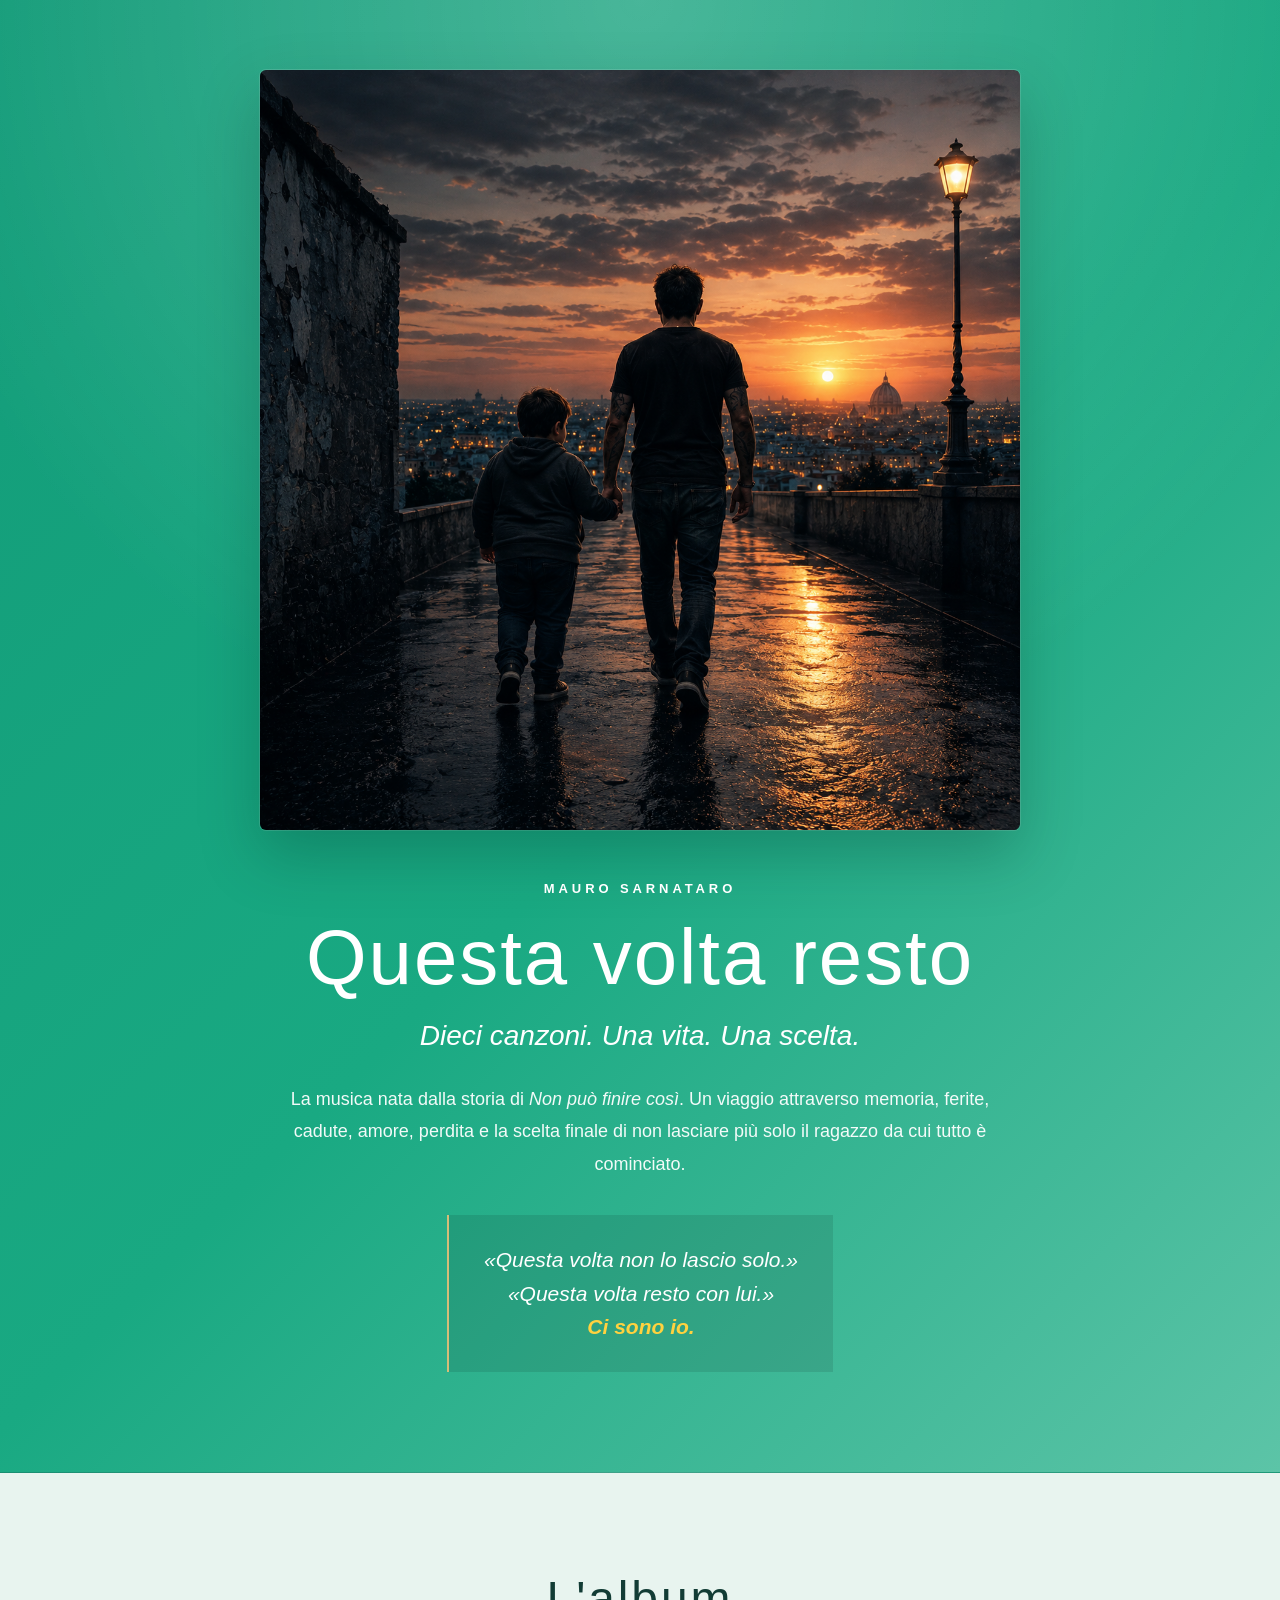
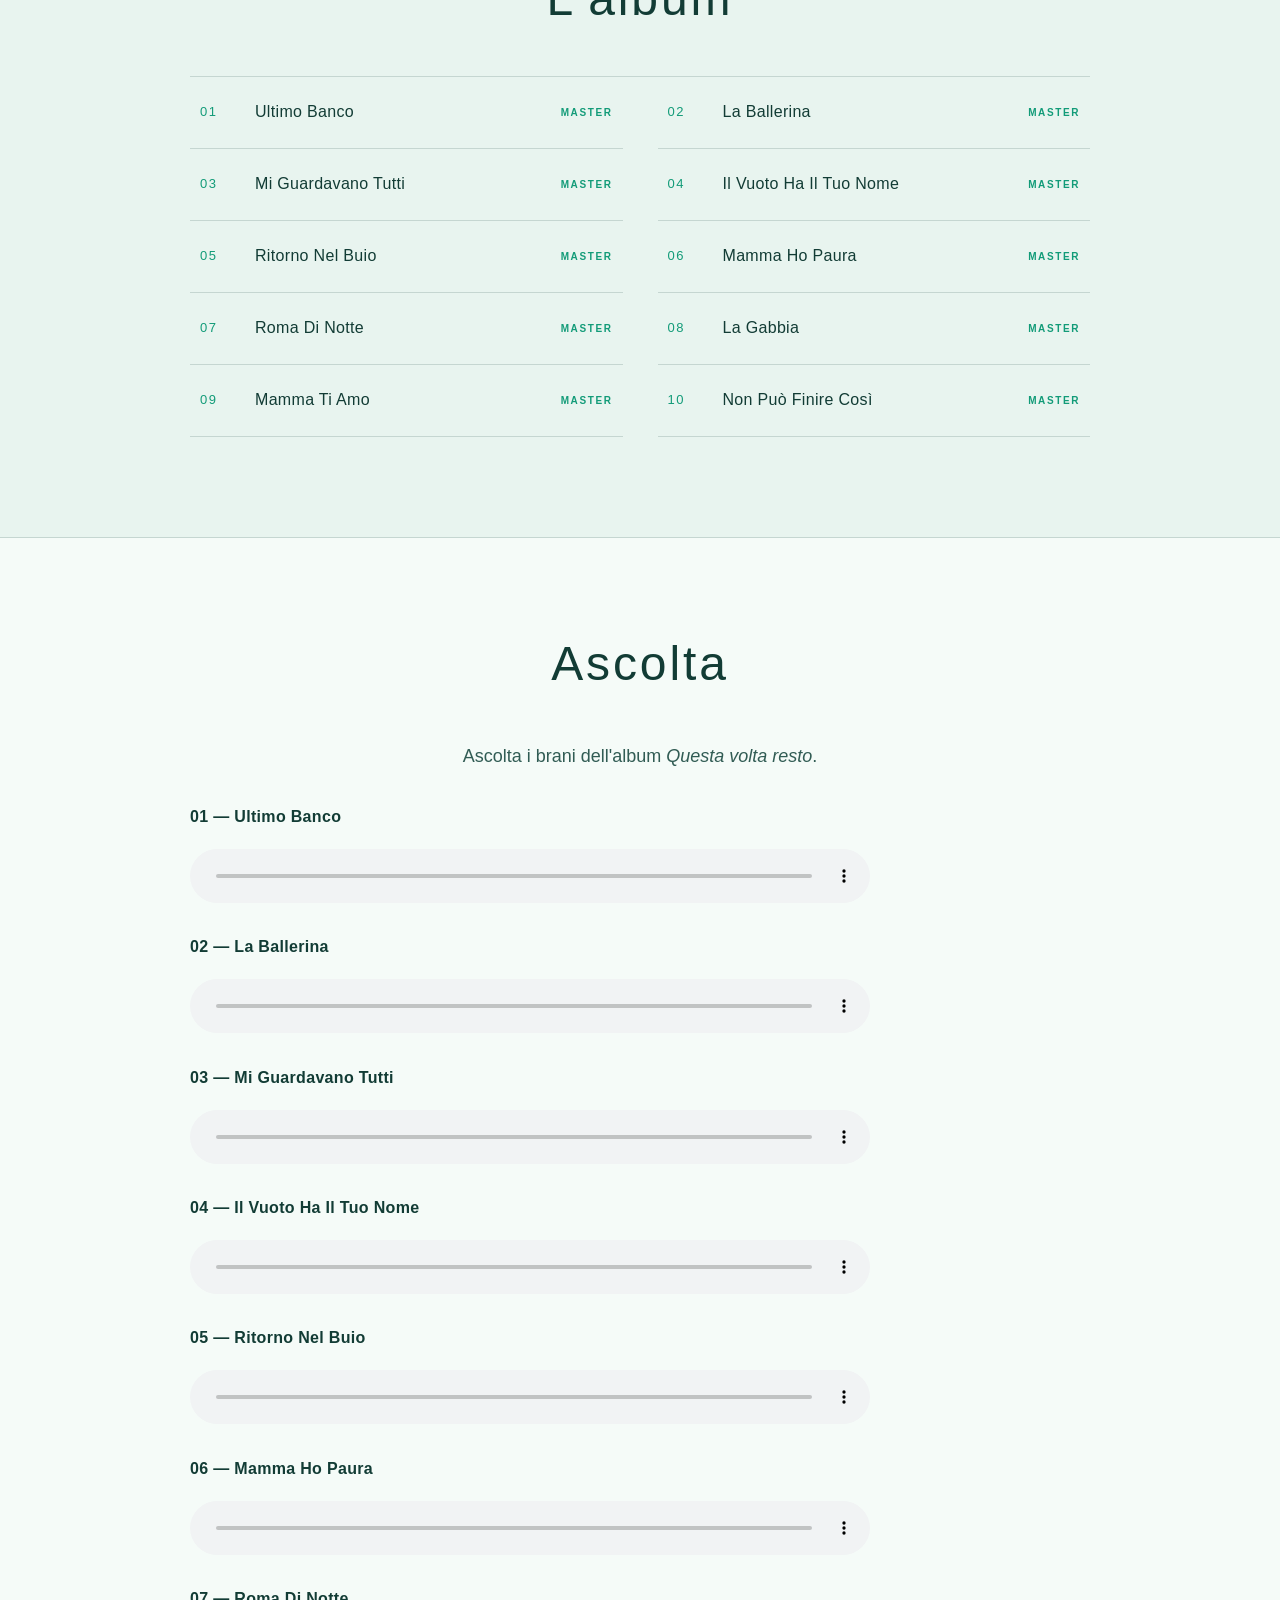
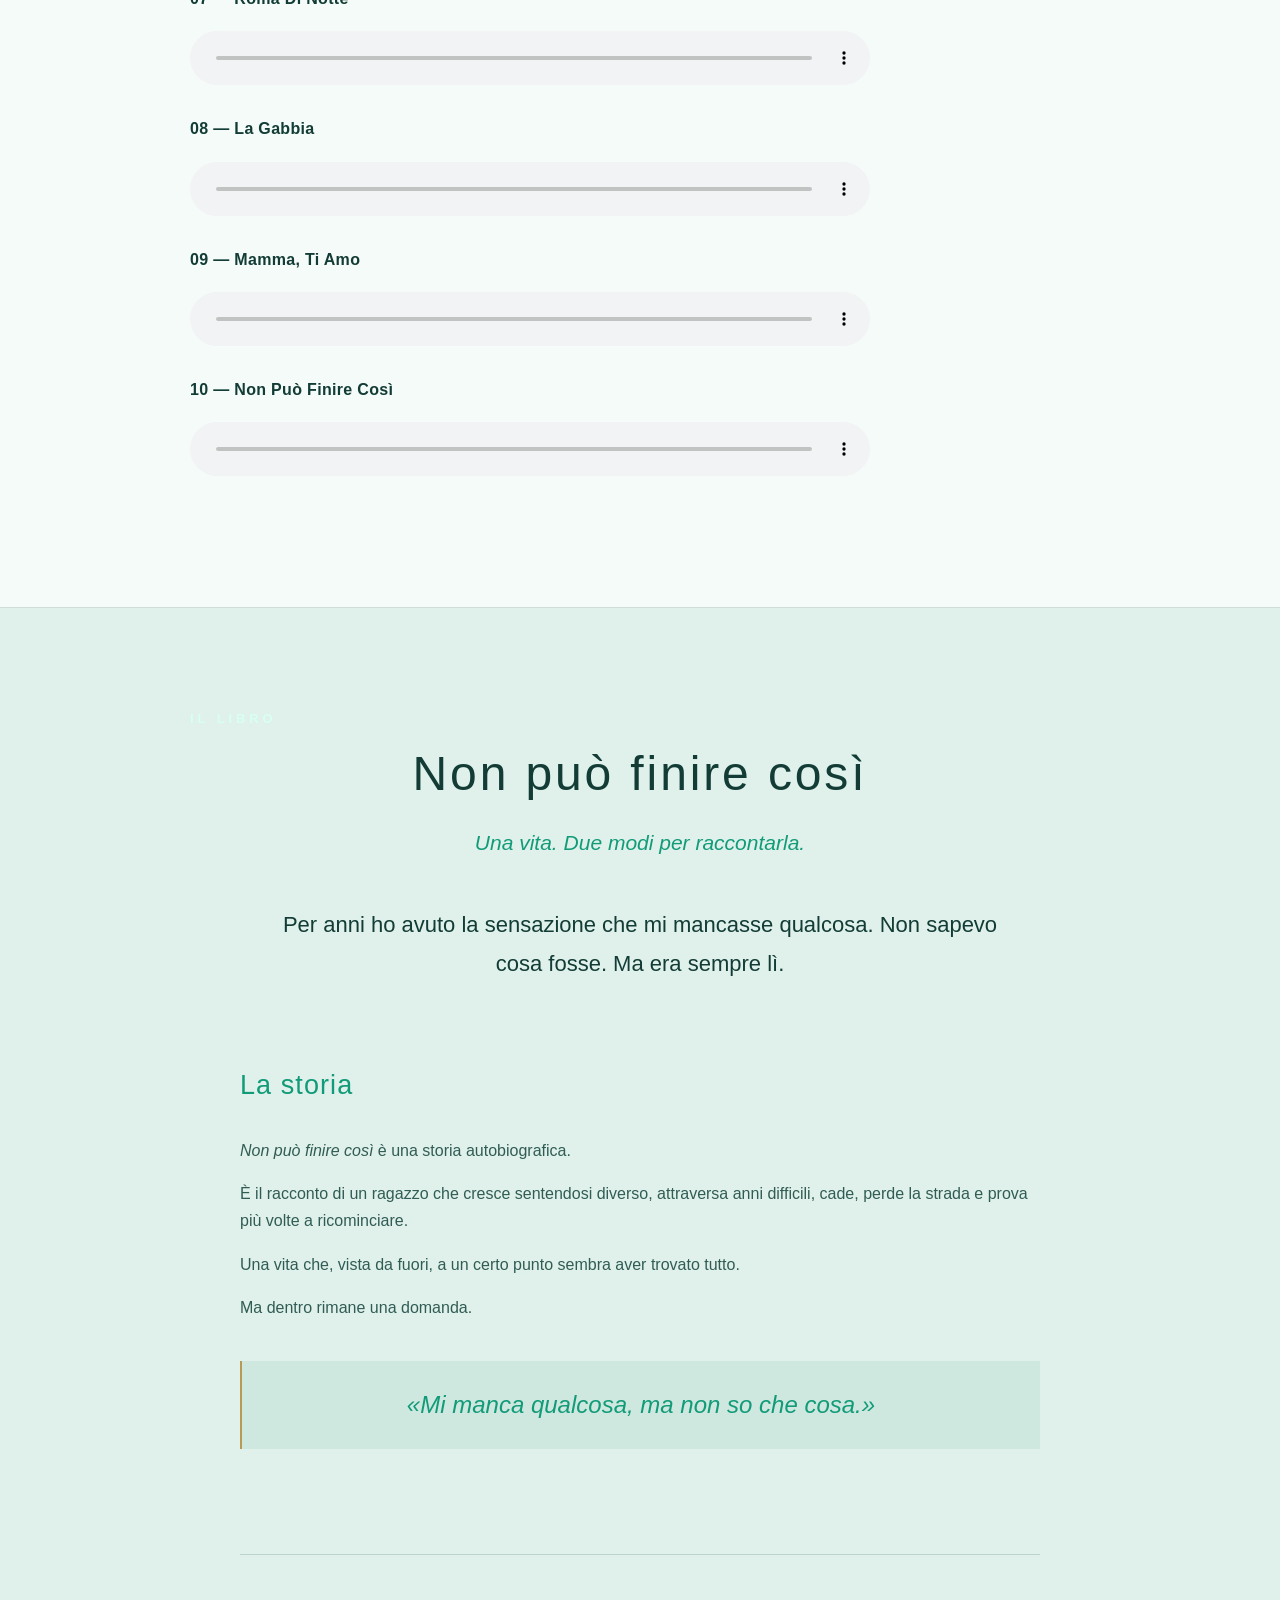
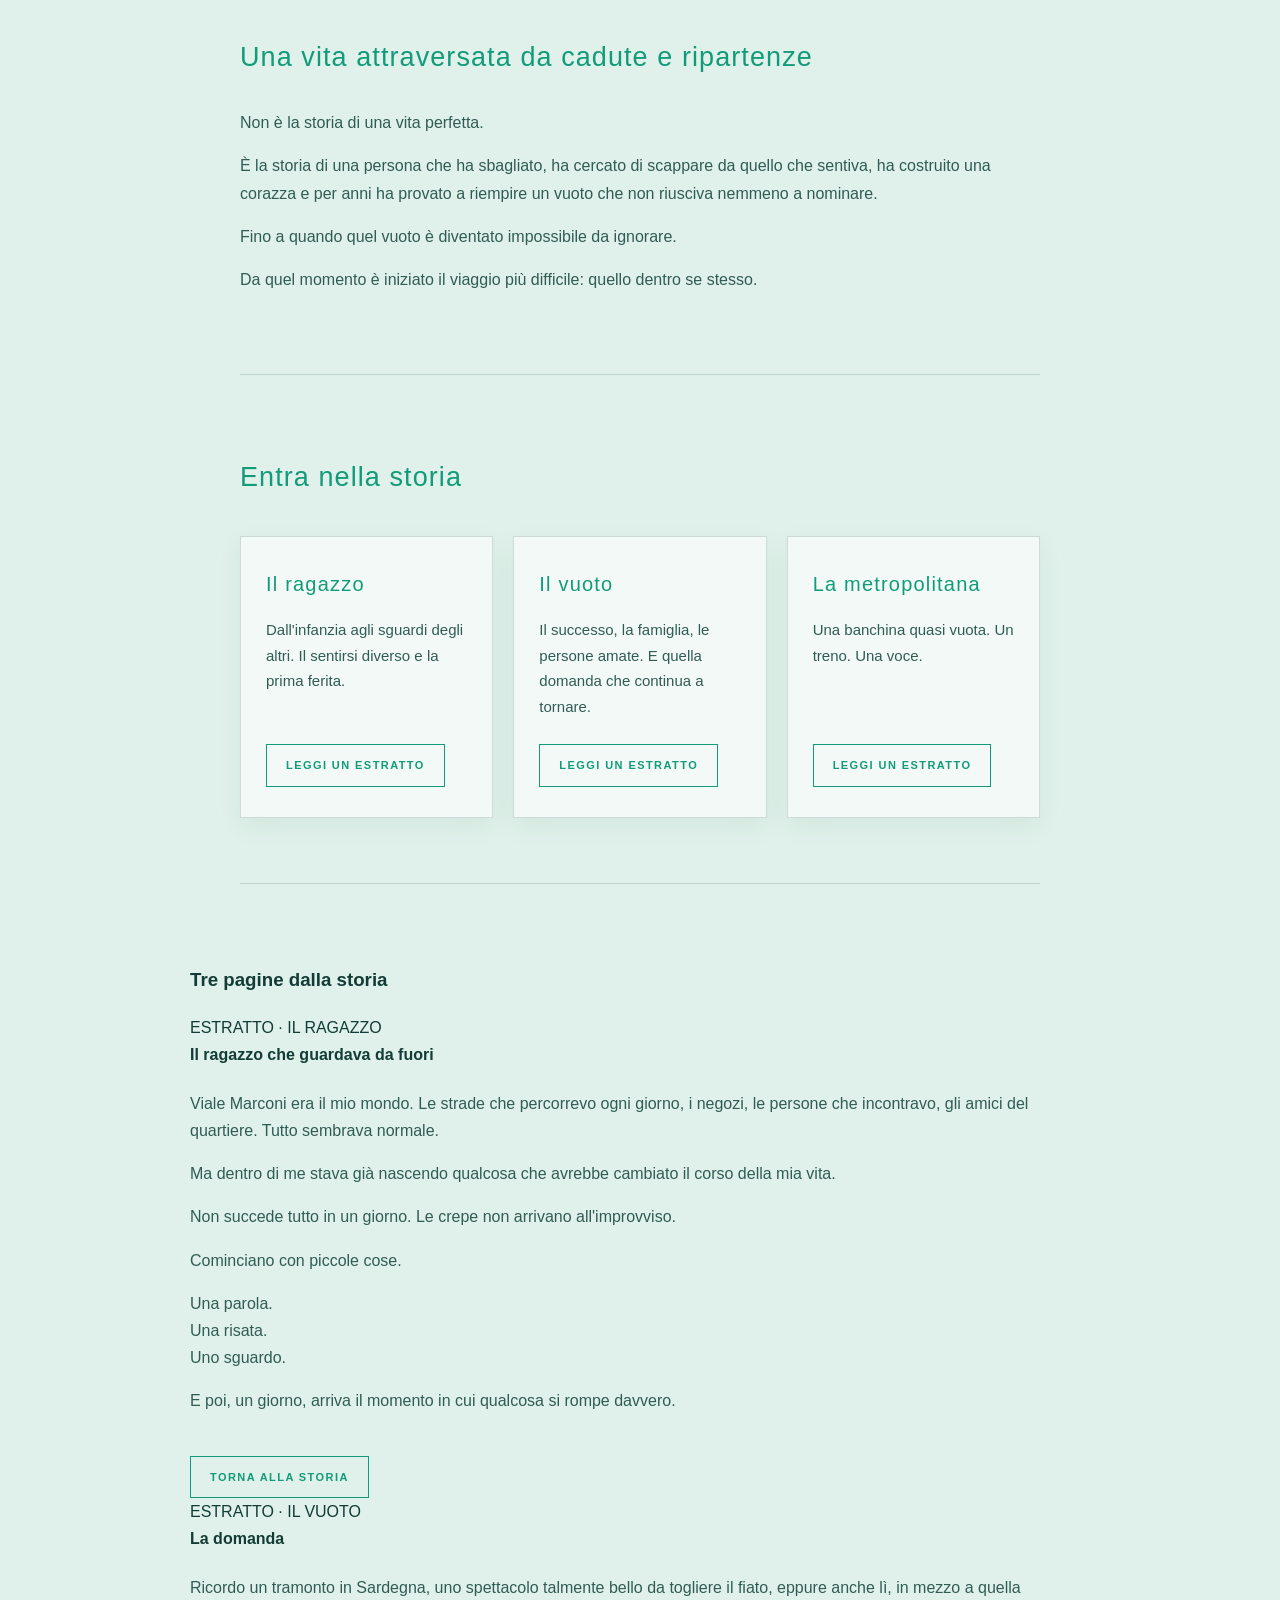
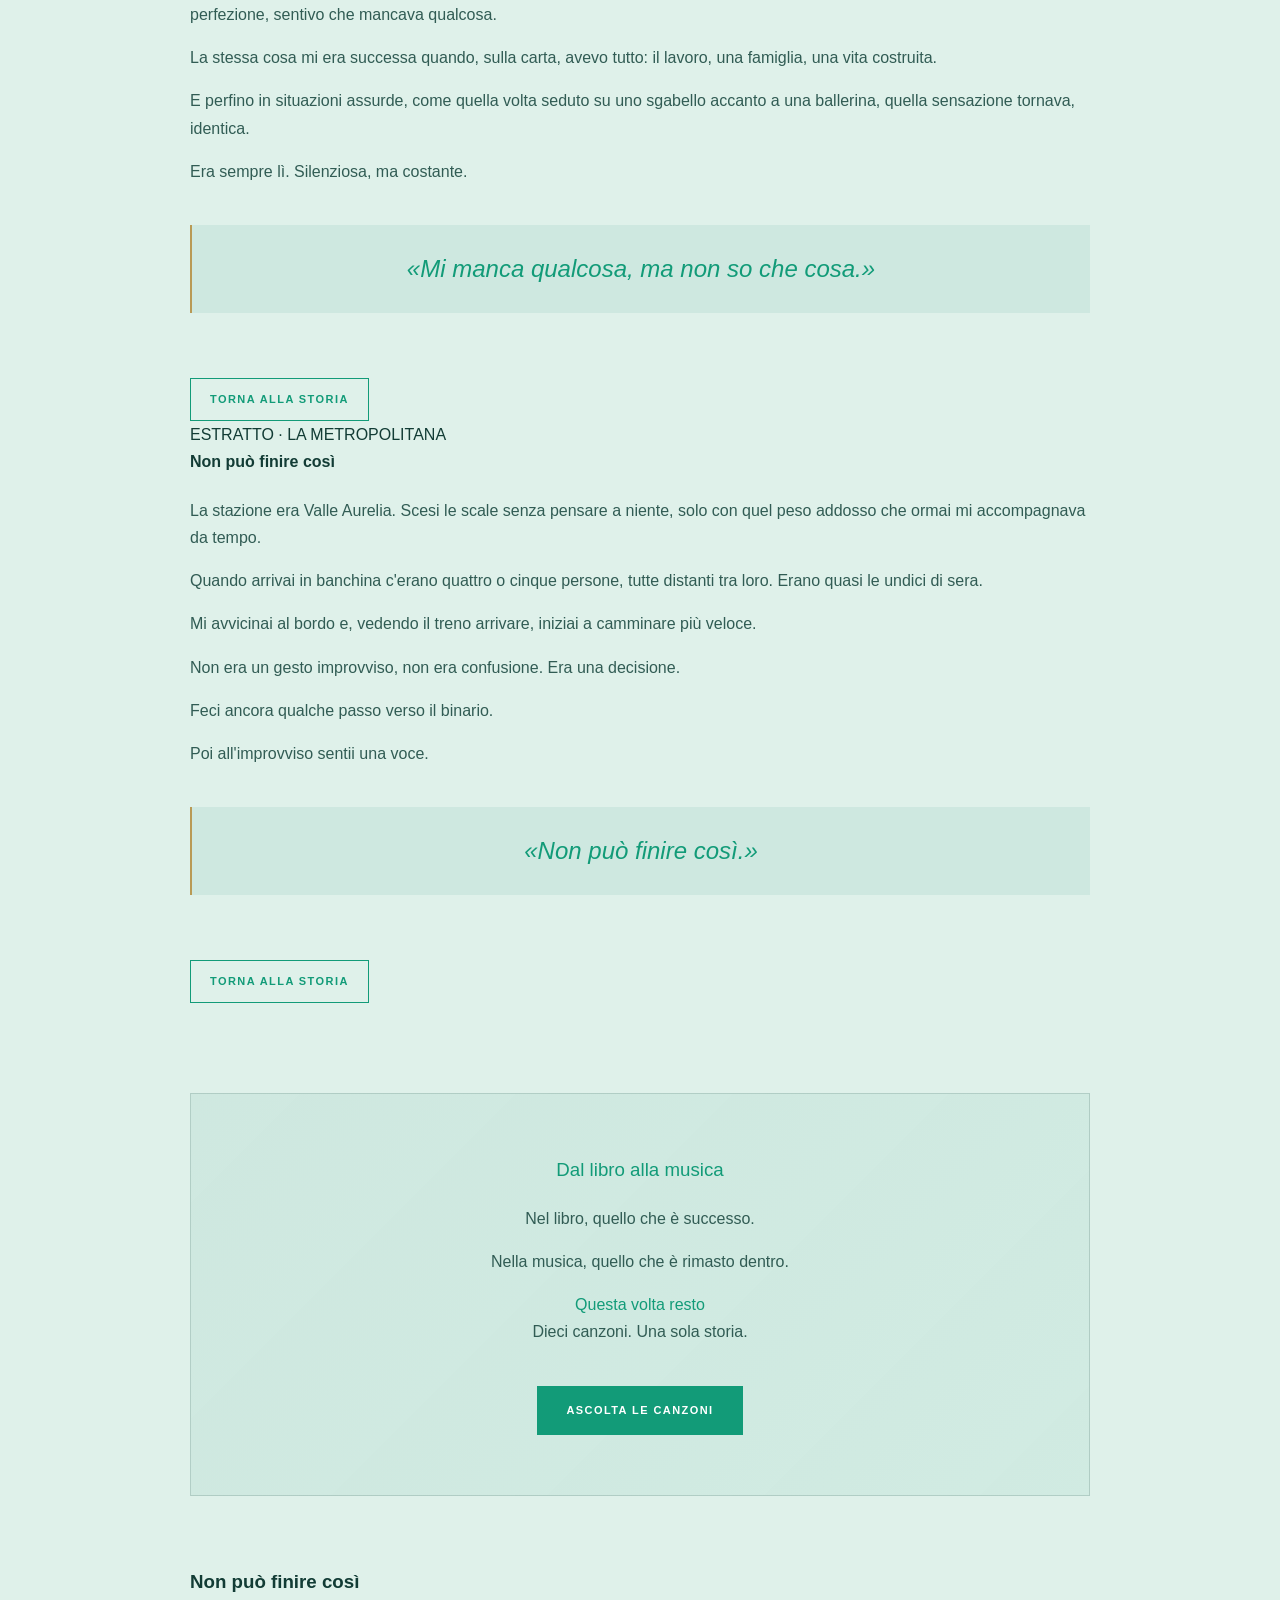
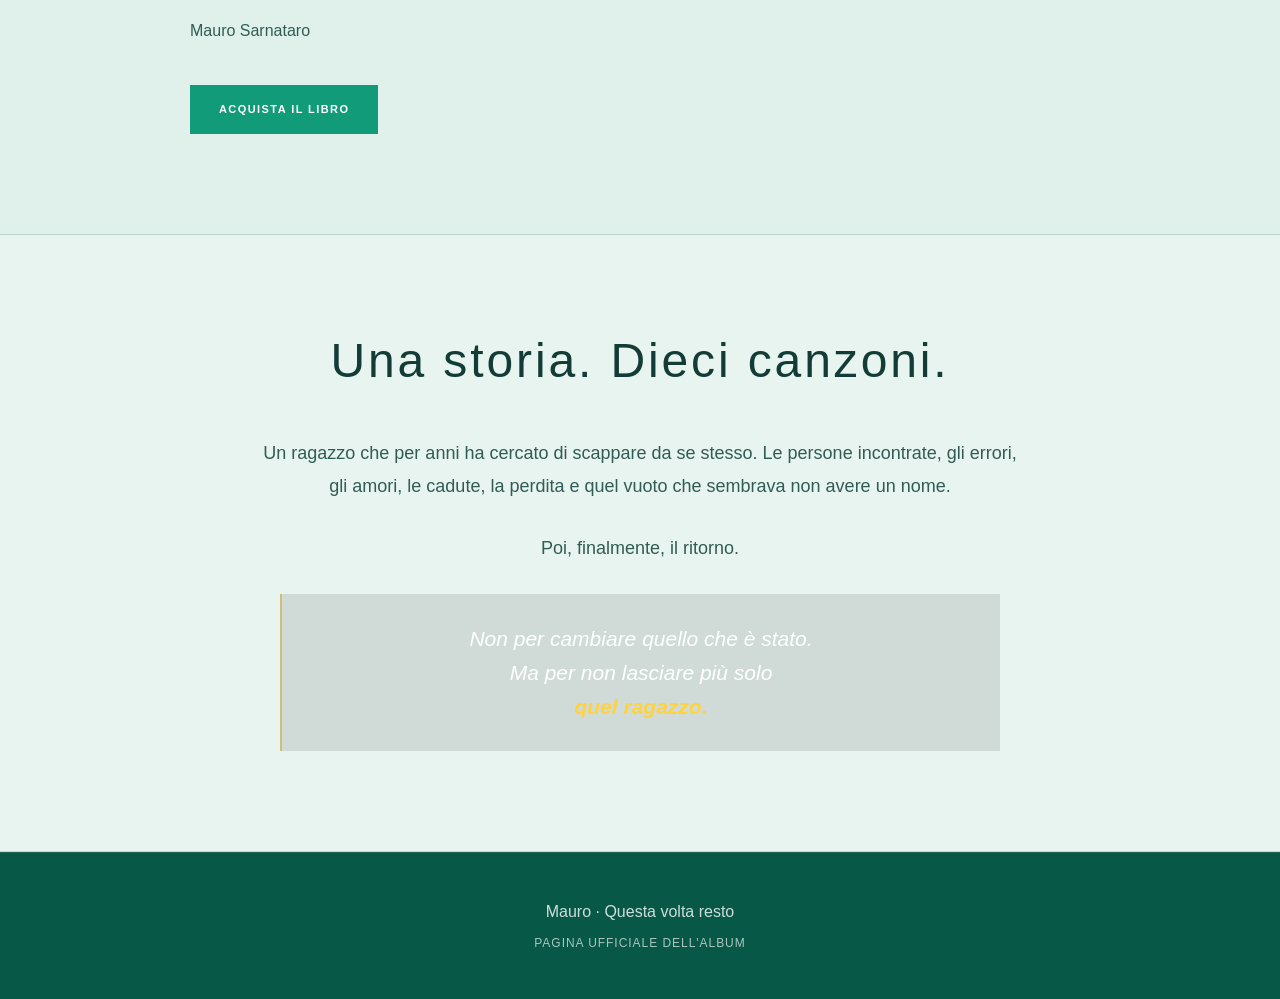
<file: index.html>
<!doctype html>
<html lang="it">
<script data-goatcounter="https://maurosarnataro.goatcounter.com/count"
        async src="//gc.zgo.at/count.js"></script>
  <head>
  <meta charset="utf-8">
  <meta name="viewport" content="width=device-width, initial-scale=1">

 <meta name="description" content="Questa volta resto – il progetto musicale e autobiografico di Mauro Sarnataro, nato dal libro Non può finire così. Dieci canzoni, una vita, una scelta.">

<title>Questa volta resto – Mauro Sarnataro</title>
  <link rel="stylesheet" href="style.css">
</head>

<body>

<main>

  <!-- =========================
       HERO
       ========================= -->

  <section class="hero">
    <div class="wrap">


<img
  class="story-image"
  src="CHATGP~3.PNG"
  alt="Un uomo e un bambino camminano insieme verso la luce"
>



      <div class="eyebrow">MAURO SARNATARO</div>

      <h1>Questa volta resto</h1>

      <div class="subtitle">
        Dieci canzoni. Una vita. Una scelta.
      </div>

      <p class="intro">
        La musica nata dalla storia di <em>Non può finire così</em>.
        Un viaggio attraverso memoria, ferite, cadute, amore, perdita
        e la scelta finale di non lasciare più solo il ragazzo da cui tutto è cominciato.
      </p>

      <div class="quote">
        «Questa volta non lo lascio solo.»<br>
        «Questa volta resto con lui.»<br>
        <strong>Ci sono io.</strong>
      </div>

    </div>
  </section>


  <!-- =========================
       ALBUM
       ========================= -->

  <section id="album">
    <div class="wrap">

      <h2>L'album</h2>

      <div class="tracklist">

        <div class="track">
          <div class="num">01</div>
          <div class="title">Ultimo Banco</div>
          <div class="status">Master</div>
        </div>

        <div class="track">
          <div class="num">02</div>
          <div class="title">La Ballerina</div>
          <div class="status">Master</div>
        </div>

        <div class="track">
          <div class="num">03</div>
          <div class="title">Mi Guardavano Tutti</div>
          <div class="status">Master</div>
        </div>

        <div class="track">
          <div class="num">04</div>
          <div class="title">Il Vuoto Ha Il Tuo Nome</div>
          <div class="status">Master</div>
        </div>

        <div class="track">
          <div class="num">05</div>
          <div class="title">Ritorno Nel Buio</div>
          <div class="status">Master</div>
        </div>

        <div class="track">
          <div class="num">06</div>
          <div class="title">Mamma Ho Paura</div>
          <div class="status">Master</div>
        </div>

        <div class="track">
          <div class="num">07</div>
          <div class="title">Roma Di Notte</div>
          <div class="status">Master</div>
        </div>

        <div class="track">
          <div class="num">08</div>
          <div class="title">La Gabbia</div>
          <div class="status">Master</div>
        </div>

        <div class="track">
          <div class="num">09</div>
          <div class="title">Mamma Ti Amo</div>
          <div class="status">Master</div>
        </div>

        <div class="track">
          <div class="num">10</div>
          <div class="title">Non Può Finire Così</div>
          <div class="status">Master</div>
        </div>

      </div>

    </div>
  </section>


  <!-- =========================
       ASCOLTA
       ========================= -->

  <section id="ascolta">
    <div class="wrap">

      <h2>Ascolta</h2>

      <p class="note">
        Ascolta i brani dell'album <em>Questa volta resto</em>.
      </p>

      <div class="listen">

        <div class="audio-track">
          <strong>01 — Ultimo Banco</strong>
          <audio controls preload="none" controlsList="nodownload">
            <source src="ULTIMO BANCO.mp3" type="audio/mpeg">
          </audio>
        </div>

        <div class="audio-track">
          <strong>02 — La Ballerina</strong>
          <audio controls preload="none" controlsList="nodownload">
            <source src="La Ballerina.mp3" type="audio/mpeg">
          </audio>
        </div>

        <div class="audio-track">
          <strong>03 — Mi Guardavano Tutti</strong>
          <audio controls preload="none" controlsList="nodownload">
            <source src="Mi Guardavano Tutti (2).mp3" type="audio/mpeg">
          </audio>
        </div>

        <div class="audio-track">
          <strong>04 — Il Vuoto Ha Il Tuo Nome</strong>
          <audio controls preload="none" controlsList="nodownload">
            <source src="Il vuoto ha il tuo nome (1).mp3" type="audio/mpeg">
          </audio>
        </div>

        <div class="audio-track">
          <strong>05 — Ritorno Nel Buio</strong>
          <audio controls preload="none" controlsList="nodownload">
            <source src="Ritorno nel buio.mp3" type="audio/mpeg">
          </audio>
        </div>

        <div class="audio-track">
          <strong>06 — Mamma Ho Paura</strong>
          <audio controls preload="none" controlsList="nodownload">
            <source src="Mamma ho paura.mp3" type="audio/mpeg">
          </audio>
        </div>

        <div class="audio-track">
          <strong>07 — Roma Di Notte</strong>
          <audio controls preload="none" controlsList="nodownload">
            <source src="Roma di notte.mp3" type="audio/mpeg">
          </audio>
        </div>

        <div class="audio-track">
          <strong>08 — La Gabbia</strong>
          <audio controls preload="none" controlsList="nodownload">
            <source src="La Gabbia (1).mp3" type="audio/mpeg">
          </audio>
        </div>

        <div class="audio-track">
          <strong>09 — Mamma, Ti Amo</strong>
          <audio controls preload="none" controlsList="nodownload">
            <source src="Mamma, Ti Amo (1).mp3" type="audio/mpeg">
          </audio>
        </div>

        <div class="audio-track">
          <strong>10 — Non Può Finire Così</strong>
          <audio controls preload="none" controlsList="nodownload">
            <source src="Non può finire così.mp3" type="audio/mpeg">
          </audio>
        </div>

      </div>

    </div>
  </section>


  <!-- =========================
       IL LIBRO
       ========================= -->

  <section class="book-section" id="libro">

    <div class="wrap">

      <div class="eyebrow">IL LIBRO</div>

      <h2>Non può finire così</h2>

      <div class="book-subtitle">
        Una vita. Due modi per raccontarla.
      </div>

      <p class="book-intro">
        Per anni ho avuto la sensazione che mi mancasse qualcosa.
        Non sapevo cosa fosse.
        Ma era sempre lì.
      </p>


      <!-- LA STORIA -->

      <div class="book-block">

        <h3>La storia</h3>

        <p>
          <em>Non può finire così</em> è una storia autobiografica.
        </p>

        <p>
           È il racconto di un ragazzo che cresce sentendosi diverso, attraversa anni difficili, cade, perde la strada e prova più volte a ricominciare.
        </p>

        <p>
          Una vita che, vista da fuori, a un certo punto sembra aver trovato tutto.
        </p>

        <p>
          Ma dentro rimane una domanda.
        </p>

        <div class="book-quote">
          «Mi manca qualcosa, ma non so che cosa.»
        </div>

      </div>


      <!-- CADUTE E RIPARTENZE -->

      <div class="book-block">

        <h3>Una vita attraversata da cadute e ripartenze</h3>

        <p>
          Non è la storia di una vita perfetta.
        </p>

        <p>
          È la storia di una persona che ha sbagliato,
          ha cercato di scappare da quello che sentiva,
          ha costruito una corazza e per anni ha provato
          a riempire un vuoto che non riusciva nemmeno a nominare.
        </p>

        <p>
          Fino a quando quel vuoto è diventato impossibile da ignorare.
        </p>

        <p>
          Da quel momento è iniziato il viaggio più difficile:
          quello dentro se stesso.
        </p>

      </div>


      <!-- ENTRA NELLA STORIA -->

      <div class="book-block">

        <h3>Entra nella storia</h3>

        <div class="book-cards">

          <div class="book-card">

            <div>
              <h4>Il ragazzo</h4>

              <p>
                Dall'infanzia agli sguardi degli altri.
                Il sentirsi diverso e la prima ferita.
              </p>
            </div>

            <a class="btn" href="#estratto-ragazzo">
              Leggi un estratto
            </a>

          </div>


          <div class="book-card">

            <div>
              <h4>Il vuoto</h4>

              <p>
                Il successo, la famiglia, le persone amate.
                E quella domanda che continua a tornare.
              </p>
            </div>

            <a class="btn" href="#estratto-vuoto">
              Leggi un estratto
            </a>

          </div>


          <div class="book-card">

            <div>
              <h4>La metropolitana</h4>

              <p>
                Una banchina quasi vuota.
                Un treno. Una voce.
              </p>
            </div>

            <a class="btn" href="#estratto-metropolitana">
              Leggi un estratto
            </a>

          </div>

        </div>

      </div>


      <!-- =========================
           ESTRATTI
           ========================= -->

      <div class="book-extracts" id="estratti">

        <h3>Tre pagine dalla storia</h3>


        <!-- ESTRATTO 1 -->

        <article class="extract" id="estratto-ragazzo">

          <div class="extract-label">
            ESTRATTO · IL RAGAZZO
          </div>

          <h4>Il ragazzo che guardava da fuori</h4>

          <p>
            Viale Marconi era il mio mondo.
            Le strade che percorrevo ogni giorno, i negozi,
            le persone che incontravo, gli amici del quartiere.
            Tutto sembrava normale.
          </p>

          <p>
            Ma dentro di me stava già nascendo qualcosa
            che avrebbe cambiato il corso della mia vita.
          </p>

          <p>
            Non succede tutto in un giorno.
            Le crepe non arrivano all'improvviso.
          </p>

          <p>
            Cominciano con piccole cose.
          </p>

          <p>
            Una parola.<br>
            Una risata.<br>
            Uno sguardo.
          </p>

          <p>
            E poi, un giorno, arriva il momento
            in cui qualcosa si rompe davvero.
          </p>

          <a class="btn" href="#libro">
            Torna alla storia
          </a>

        </article>


        <!-- ESTRATTO 2 -->

        <article class="extract" id="estratto-vuoto">

          <div class="extract-label">
            ESTRATTO · IL VUOTO
          </div>

          <h4>La domanda</h4>

          <p>
            Ricordo un tramonto in Sardegna,
            uno spettacolo talmente bello da togliere il fiato,
            eppure anche lì, in mezzo a quella perfezione,
            sentivo che mancava qualcosa.
          </p>

          <p>
            La stessa cosa mi era successa quando,
            sulla carta, avevo tutto:
            il lavoro, una famiglia, una vita costruita.
          </p>

          <p>
            E perfino in situazioni assurde,
            come quella volta seduto su uno sgabello
            accanto a una ballerina,
            quella sensazione tornava, identica.
          </p>

          <p>
            Era sempre lì.
            Silenziosa, ma costante.
          </p>

          <div class="book-quote">
            «Mi manca qualcosa, ma non so che cosa.»
          </div>

          <a class="btn" href="#libro">
            Torna alla storia
          </a>

        </article>


        <!-- ESTRATTO 3 -->

        <article class="extract" id="estratto-metropolitana">

          <div class="extract-label">
            ESTRATTO · LA METROPOLITANA
          </div>

          <h4>Non può finire così</h4>

          <p>
            La stazione era Valle Aurelia.
            Scesi le scale senza pensare a niente,
            solo con quel peso addosso che ormai mi accompagnava da tempo.
          </p>

          <p>
            Quando arrivai in banchina c'erano quattro o cinque persone,
            tutte distanti tra loro.
            Erano quasi le undici di sera.
          </p>

          <p>
            Mi avvicinai al bordo e, vedendo il treno arrivare,
            iniziai a camminare più veloce.
          </p>

          <p>
            Non era un gesto improvviso,
            non era confusione.
            Era una decisione.
          </p>

          <p>
            Feci ancora qualche passo verso il binario.
          </p>

          <p>
            Poi all'improvviso sentii una voce.
          </p>

          <div class="book-quote">
            «Non può finire così.»
          </div>

          <a class="btn" href="#libro">
            Torna alla storia
          </a>

        </article>

      </div>


      <!-- =========================
           LIBRO → MUSICA
           ========================= -->

      <div class="book-music">

        <h3>Dal libro alla musica</h3>

        <p>
          Nel libro, quello che è successo.
        </p>

        <p>
          Nella musica, quello che è rimasto dentro.
        </p>

        <div class="book-music-title">
          Questa volta resto
        </div>

        <p>
          Dieci canzoni. Una sola storia.
        </p>

        <a class="btn primary" href="#ascolta">
          Ascolta le canzoni
        </a>

      </div>


      <!-- =========================
           ACQUISTA IL LIBRO
           ========================= -->

      <div class="book-buy">

        <h3>Non può finire così</h3>

        <p>
          Mauro Sarnataro
        </p>

        <a
          class="btn primary book-buy-btn"
          href="https://www.amazon.it/"
          target="_blank"
          rel="noopener noreferrer"
        >
          Acquista il libro
        </a>

      </div>

    </div>

  </section>


  <!-- =========================
       CHIUSURA
       ========================= -->

  <section>

    <div class="wrap">

      <h2>Una storia. Dieci canzoni.</h2>

      <p class="note">
        Un ragazzo che per anni ha cercato di scappare da se stesso.
        Le persone incontrate, gli errori, gli amori, le cadute,
        la perdita e quel vuoto che sembrava non avere un nome.
      </p>

      <p class="note">
        Poi, finalmente, il ritorno.
      </p>

      <div class="quote">
        Non per cambiare quello che è stato.<br>
        Ma per non lasciare più solo<br>
        <strong>quel ragazzo.</strong>
      </div>

    </div>

  </section>

</main>


<footer>

  <div class="wrap">

    <div>
      Mauro · Questa volta resto
    </div>

    <div class="small">
      Pagina ufficiale dell'album
    </div>

  </div>

</footer>
<script>
document.addEventListener("DOMContentLoaded", function () {

  const params = new URLSearchParams(window.location.search);
  const brano = params.get("brano");
  const album = params.get("album");

  const tracks = {
    "ultimo-banco": 0,
    "la-ballerina": 1,
    "mi-guardavano-tutti": 2,
    "il-vuoto-ha-il-tuo-nome": 3,
    "ritorno-nel-buio": 4,
    "mamma-ho-paura": 5,
    "roma-di-notte": 6,
    "la-gabbia": 7,
    "mamma-ti-amo": 8,
    "non-puo-finire-cosi": 9
  };

  const ascolta = document.getElementById("ascolta");
  const audioTracks = document.querySelectorAll("#ascolta .audio-track");

  if (album === "questa-volta-resto") {
    if (ascolta) {
      setTimeout(function () {
        ascolta.scrollIntoView({
          behavior: "smooth",
          block: "start"
        });
      }, 300);
    }
    return;
  }

  if (brano && tracks.hasOwnProperty(brano)) {

    const track = audioTracks[tracks[brano]];

    if (track) {

      track.style.outline = "2px solid #c9a227";
      track.style.borderRadius = "8px";
      track.style.padding = "10px";
      track.style.transition = "all 0.3s ease";

      setTimeout(function () {
        track.scrollIntoView({
          behavior: "smooth",
          block: "center"
        });
      }, 300);

    }
  }

});
</script>

</body>
</html>
</file>
<file: style.css>
:root {
  --bg: #e8f4ef;
  --bg-soft: #d8eee6;
  --bg-card: #f5fbf8;

  --text: #123c35;
  --text-soft: #315c54;
  --muted: #5d8179;

  --line: rgba(18, 60, 53, 0.16);
  --line-strong: rgba(18, 60, 53, 0.28);

  --accent: #087f63;
  --accent-soft: rgba(8, 127, 99, 0.10);

  --gold: #b99a55;
  --white: #ffffff;

  --green-main: #0d8f70;
  --green-dark: #075846;

  --max-width: 1040px;
}

* {
  box-sizing: border-box;
}

html {
  scroll-behavior: smooth;
}

body {
  margin: 0;
  background: var(--bg);
  color: var(--text);
  font-family: Arial, Helvetica, sans-serif;
  line-height: 1.7;
}

.wrap {
  width: min(var(--max-width), calc(100% - 48px));
  margin: 0 auto;
}

section {
  padding: 100px 0;
  border-bottom: 1px solid var(--line);
}

h1,
h2,
h3,
h4,
p {
  margin-top: 0;
}

h2 {
  margin-bottom: 50px;
  font-size: clamp(30px, 4vw, 48px);
  font-weight: 500;
  letter-spacing: 0.06em;
  line-height: 1.1;
  text-align: center;
}

p {
  color: var(--text-soft);
}

/* =========================
   HERO
   ========================= */

.hero {
  min-height: 100vh;
  display: flex;
  align-items: center;
  justify-content: center;
  text-align: center;
  padding: 70px 0 100px;

  background:
    radial-gradient(
      circle at center top,
      rgba(255,255,255,0.28),
      transparent 48%
    ),
    linear-gradient(
      135deg,
      #087f63 0%,
      #119878 52%,
      #55b99d 100%
    );

  color: white;
}

.hero .wrap {
  display: flex;
  flex-direction: column;
  align-items: center;
}

.cover {
  display: block;
  width: min(420px, 72vw);
  height: auto;
  margin: 0 auto 45px;
  border-radius: 5px;

  box-shadow:
    0 30px 70px rgba(0, 40, 32, 0.30),
    0 0 0 1px rgba(255,255,255,0.12);
}

.eyebrow {
  margin-bottom: 18px;
  color: #d7fff3;
  font-size: 13px;
  font-weight: 600;
  letter-spacing: 0.30em;
  text-transform: uppercase;
}

.hero h1 {
  margin: 0 0 18px;
  color: #ffffff;
  font-size: clamp(44px, 7vw, 78px);
  font-weight: 500;
  letter-spacing: 0.025em;
  line-height: 1.02;
}

.subtitle {
  margin: 0 auto 28px;
  color: #e4fff7;
  font-size: clamp(20px, 3vw, 28px);
  font-style: italic;
  line-height: 1.4;
}

.intro {
  max-width: 720px;
  margin: 0 auto 35px;
  color: rgba(255,255,255,0.90);
  font-size: 18px;
  line-height: 1.8;
}

.quote {
  max-width: 720px;
  margin: 0 auto;
  padding: 28px 35px;
  border-left: 2px solid #d5bd79;
  background: rgba(0,0,0,0.10);
  color: white;
  font-size: 21px;
  font-style: italic;
  line-height: 1.6;
  text-align: center;
}

.quote strong {
color: #ffd23f;
font-weight: 600;
}

/* =========================
   ALBUM
   ========================= */

#album {
  background: #e8f4ef;
}

.tracklist {
  max-width: 900px;
  margin: 0 auto;

  display: grid;
  grid-template-columns: repeat(2, 1fr);
  gap: 0 35px;

  border-top: 1px solid var(--line);
}

.track {
  display: grid;
  grid-template-columns: 55px 1fr auto;
  align-items: center;

  min-height: 72px;
  padding: 0 10px;

  border-bottom: 1px solid var(--line);

  transition:
    background 0.25s ease,
    transform 0.25s ease;
}

.track:hover {
  background: rgba(8,127,99,0.06);
  transform: translateX(4px);
}

.track .num {
  color: var(--accent);
  font-size: 13px;
  letter-spacing: 0.12em;
}

.track .title {
  color: var(--text);
  font-size: 16px;
  letter-spacing: 0.02em;
}

.track .status {
  color: var(--accent);
  font-size: 10px;
  font-weight: 600;
  letter-spacing: 0.16em;
  text-transform: uppercase;
}

audio {
  width: 100%;
  max-width: 680px;
  margin-top: 12px;
}

/* =========================
   ASCOLTA
   ========================= */

#ascolta {
  background: #f5fbf8;
}

.note {
  max-width: 760px;
  margin: 0 auto 30px;
  color: var(--text-soft);
  font-size: 18px;
  line-height: 1.8;
  text-align: center;
}

.listen {
  max-width: 900px;
  margin: 0 auto;
}

.audio-track {
  margin-bottom: 22px;
}

.audio-track strong {
  display: block;
  margin-bottom: 7px;
  color: var(--text);
  font-size: 16px;
  letter-spacing: 0.02em;
}

/* =========================
   BOOK
   ========================= */

.book-section {
  background: #dff1ea;
}

.book-section .wrap {
  max-width: 900px;
}

.book-subtitle {
  margin: -25px auto 45px;
  color: var(--accent);
  font-size: 21px;
  font-style: italic;
  text-align: center;
}

.book-intro {
  max-width: 760px;
  margin: 0 auto 80px;
  color: var(--text);
  font-size: 22px;
  line-height: 1.75;
  text-align: center;
}

.book-block {
  max-width: 800px;
  margin: 0 auto 80px;
  padding-bottom: 65px;
  border-bottom: 1px solid var(--line);
}

.book-block:last-of-type {
  border-bottom: none;
}

.book-block h3 {
  margin-bottom: 28px;
  color: var(--accent);
  font-size: 27px;
  font-weight: 500;
  letter-spacing: 0.04em;
}

.book-quote {
  margin: 40px 0;
  padding: 25px 30px;
  border-left: 2px solid var(--gold);
  background: rgba(8,127,99,0.08);
  color: var(--accent);
  font-size: 24px;
  font-style: italic;
  line-height: 1.6;
  text-align: center;
}

.book-cards {
  display: grid;
  grid-template-columns: repeat(3, 1fr);
  gap: 20px;
  margin-top: 35px;
}

.book-card {
  min-height: 245px;
  display: flex;
  flex-direction: column;
  justify-content: space-between;

  padding: 30px 25px;

  background: rgba(255,255,255,0.60);
  border: 1px solid var(--line);

  box-shadow:
    0 8px 25px rgba(0,60,48,0.06);

  transition:
    transform 0.25s ease,
    background 0.25s ease,
    box-shadow 0.25s ease;
}

.book-card:hover {
  transform: translateY(-4px);
  background: #ffffff;
  box-shadow:
    0 14px 35px rgba(0,60,48,0.10);
}

.book-card h4 {
  margin: 0 0 16px;
  color: var(--accent);
  font-size: 20px;
  font-weight: 500;
  letter-spacing: 0.06em;
}

.book-card p {
  margin: 0;
  color: var(--text-soft);
  font-size: 15px;
  line-height: 1.7;
}

/* =========================
   BUTTONS
   ========================= */

.btn {
  display: inline-block;
  align-self: flex-start;
  margin-top: 25px;
  padding: 11px 19px;

  border: 1px solid var(--accent);
  background: transparent;
  color: var(--accent);

  text-decoration: none;
  font-size: 11px;
  font-weight: 600;
  letter-spacing: 0.13em;
  text-transform: uppercase;

  transition:
    background 0.25s ease,
    color 0.25s ease;
}

.btn:hover {
  background: var(--accent);
  color: white;
}

.btn.primary {
  padding: 14px 28px;
  background: var(--accent);
  border-color: var(--accent);
  color: white;
}

/* =========================
   BOOK → MUSIC
   ========================= */

.book-music {
  margin: 90px auto 70px;
  padding: 60px 40px;

  background:
    linear-gradient(
      135deg,
      rgba(8,127,99,0.08),
      rgba(85,185,157,0.10)
    );

  border: 1px solid var(--line);
  text-align: center;
}

.book-music h3,
.book-music-title {
  color: var(--accent);
  font-weight: 500;
}

/* =========================
   FOOTER
   ========================= */

footer {
  padding: 45px 0;
  background: #075846;
  border-top: 1px solid rgba(255,255,255,0.10);
  color: rgba(255,255,255,0.80);
  text-align: center;
}

footer .wrap {
  display: flex;
  flex-direction: column;
  gap: 8px;
  align-items: center;
}

footer .small {
  color: rgba(255,255,255,0.65);
  font-size: 12px;
  letter-spacing: 0.08em;
  text-transform: uppercase;
}

/* =========================
   RESPONSIVE
   ========================= */

@media (max-width: 850px) {

  section {
    padding: 85px 0;
  }

  .book-cards {
    grid-template-columns: 1fr;
  }

  .tracklist {
    grid-template-columns: 1fr;
  }

  .track {
    grid-template-columns: 55px 1fr auto;
  }
}

@media (max-width: 600px) {
  .wrap {
    width: min(100% - 34px, var(--max-width));
  }

  section {
    padding: 70px 0;
  }

  .hero {
    min-height: auto;
    padding: 55px 0 75px;
  }

  .cover {
    width: min(310px, 78vw);
    margin-bottom: 38px;
  }
.story-image {
  width: min(94vw, 520px);
}
  .hero h1 {
    font-size: clamp(38px, 11vw, 58px);
  }

  .subtitle {
    font-size: 20px;
  }

  .intro {
    font-size: 16px;
  }

  .quote {
    padding: 24px 20px;
    font-size: 20px;
  }

  h2 {
    margin-bottom: 40px;
    font-size: 30px;
  }

  .track {
    grid-template-columns: 42px 1fr auto;
    min-height: 72px;
    padding: 14px 5px;
  }

  .track .title {
    font-size: 15px;
  }

  .track .status {
    display: none;
  }

  .book-intro {
    margin-bottom: 60px;
    font-size: 19px;
  }

  .book-block {
    margin-bottom: 60px;
    padding-bottom: 50px;
  }

  .book-block h3 {
    font-size: 23px;
  }

  .book-quote {
    padding: 22px 18px;
    font-size: 20px;
  }

  .book-cards {
    gap: 15px;
  }

  .book-card {
    padding: 25px 22px;
  }

  footer {
    padding: 35px 0;
  }
}

a:focus-visible,
button:focus-visible,
audio:focus-visible {
  outline: 2px solid var(--gold);
  outline-offset: 4px;
}

@media (prefers-reduced-motion: reduce) {
  html {
    scroll-behavior: auto;
  }

  *,
  *::before,
  *::after {
    transition: none !important;
  }
}
/* =====================================================
   NUOVO STILE — QUESTA VOLTA RESTO
   ===================================================== */

/* Verde smeraldo più luminoso per l'HERO */
.hero {
  background:
    radial-gradient(
      circle at center top,
      rgba(255, 255, 255, 0.22),
      transparent 48%
    ),
    linear-gradient(
      135deg,
      #129b78 0%,
      #19a982 52%,
      #5cc4a7 100%
    );

  color: #ffffff;
}

/* Immagine uomo + bambino */
.story-image {
  display: block;
  width: min(760px, 92vw);
  height: auto;
  margin: 0 auto 48px;
  border-radius: 6px;

  box-shadow:
    0 25px 60px rgba(0, 50, 40, 0.28),
    0 0 0 1px rgba(255, 255, 255, 0.14);
}

/* Testi dell'HERO */
.hero .eyebrow {
  color: #ffffff;
}

.hero h1 {
  color: #ffffff;
}

.hero .subtitle {
  color: #ffffff;
}

.hero .intro {
  color: rgba(255, 255, 255, 0.94);
}

.hero .quote {
  color: #ffffff;
}

/* Manteniamo il verde come colore principale */
:root {
  --green-main: #129b78;
  --green-dark: #08705a;
  --accent: #129b78;
}
</file>
